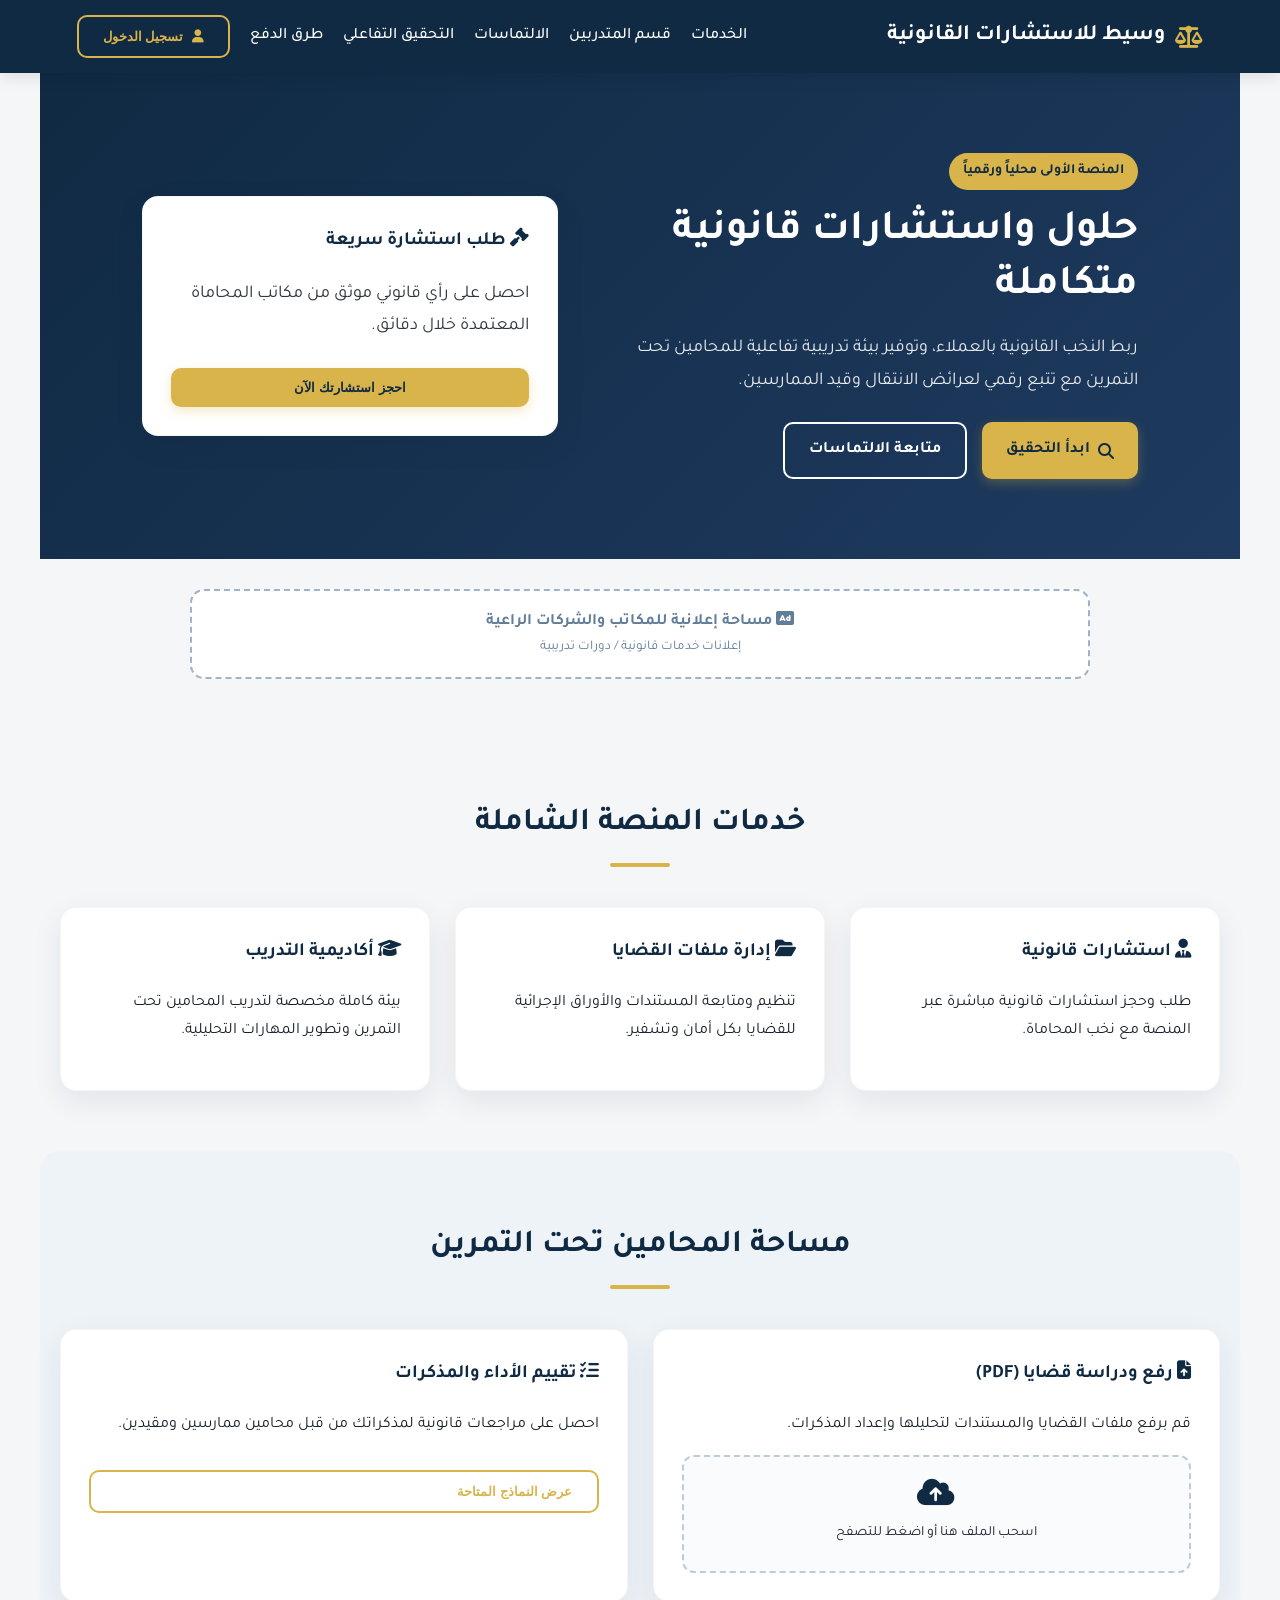
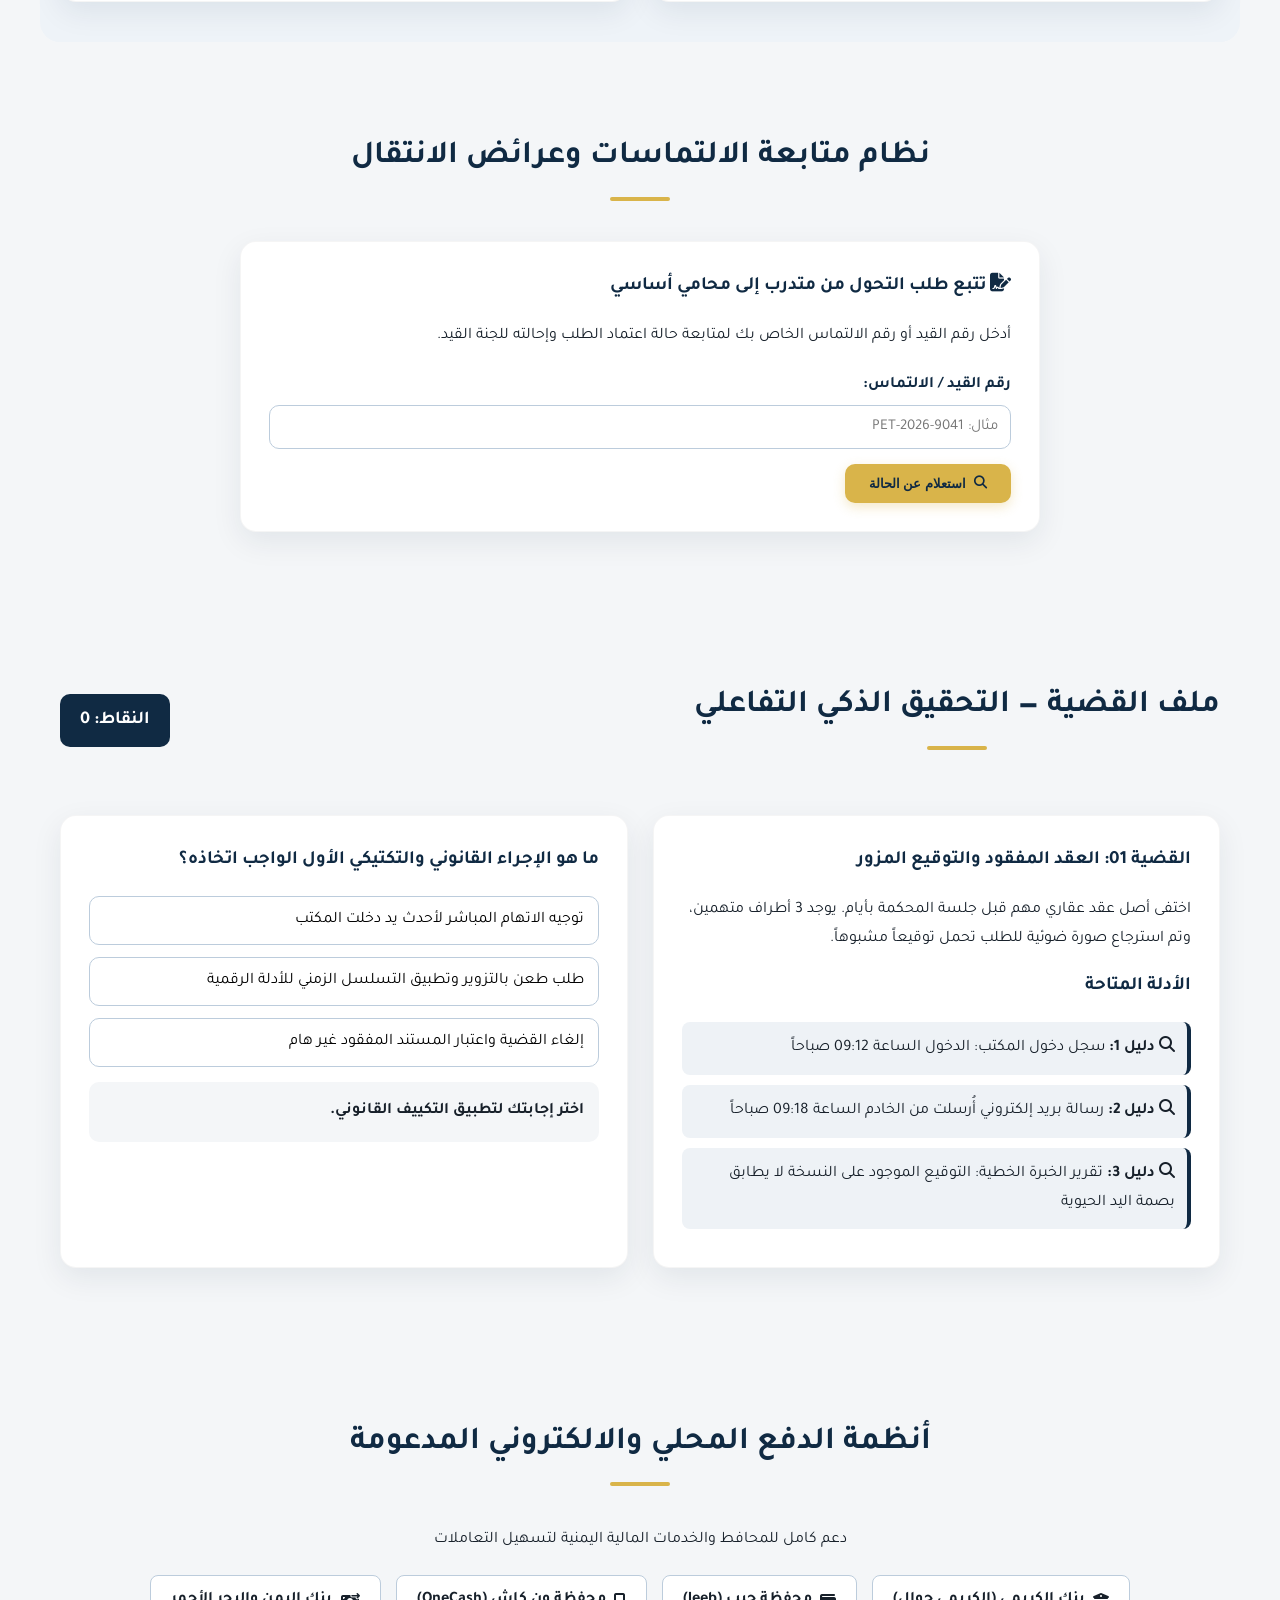
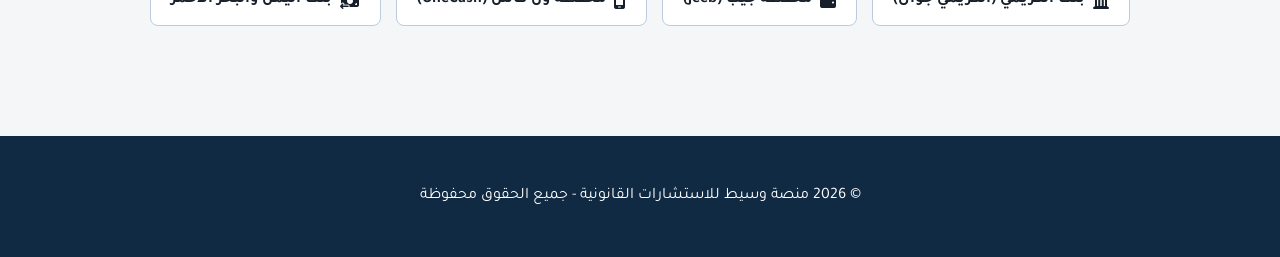
<file: index.html>
<!doctype html>
<html lang="ar" dir="rtl">
<head>
<meta charset="UTF-8">
<meta name="viewport" content="width=device-width, initial-scale=1.0">
<title>منصة وسيط للاستشارات القانونية والتطوير الرقمي</title>
<!-- Google Fonts & FontAwesome Icons -->
<link href="https://fonts.googleapis.com/css2?family=Tajawal:wght@400;500;700;800&display=swap" rel="stylesheet">
<link rel="stylesheet" href="https://cdnjs.cloudflare.com/ajax/libs/font-awesome/6.4.0/css/all.min.css">
<style>
:root {
  --primary: #102a43;
  --primary-hover: #0b1d30;
  --accent: #d9b44a;
  --accent-hover: #c4a13d;
  --bg-color: #f4f6f8;
  --card-bg: #ffffff;
  --text-main: #17202a;
  --text-muted: #627d98;
  --border-color: #bcccdc;
  --shadow: 0 10px 30px rgba(16, 42, 67, 0.08);
}

* {
  box-sizing: border-box;
}

body {
  margin: 0;
  font-family: 'Tajawal', Tahoma, Arial, sans-serif;
  background: var(--bg-color);
  color: var(--text-main);
  line-height: 1.8;
}

/* Header & Nav */
header {
  background: var(--primary);
  color: white;
  padding: 15px 6%;
  display: flex;
  justify-content: space-between;
  align-items: center;
  position: sticky;
  top: 0;
  z-index: 100;
  box-shadow: 0 4px 15px rgba(0,0,0,0.1);
}

header b {
  font-size: 22px;
  display: flex;
  align-items: center;
  gap: 10px;
}

header b i {
  color: var(--accent);
}

nav {
  display: flex;
  gap: 20px;
  align-items: center;
  flex-wrap: wrap;
}

nav a {
  color: white;
  text-decoration: none;
  font-weight: 500;
  transition: color 0.3s;
}

nav a:hover {
  color: var(--accent);
}

/* Dynamic Buttons */
.btn {
  border: 0;
  border-radius: 10px;
  padding: 12px 24px;
  background: var(--accent);
  color: var(--primary);
  font-weight: bold;
  cursor: pointer;
  text-decoration: none;
  display: inline-flex;
  align-items: center;
  gap: 8px;
  transition: all 0.3s ease;
  box-shadow: 0 4px 12px rgba(217, 180, 74, 0.3);
}

.btn:hover {
  background: var(--accent-hover);
  transform: translateY(-2px);
}

.btn-outline {
  background: transparent;
  border: 2px solid var(--accent);
  color: var(--accent);
  box-shadow: none;
}

.btn-outline:hover {
  background: var(--accent);
  color: var(--primary);
}

.badge {
  background: var(--accent);
  color: var(--primary);
  padding: 6px 14px;
  border-radius: 20px;
  font-weight: bold;
  font-size: 14px;
  display: inline-block;
}

/* Hero Section */
.hero {
  padding: 80px 8%;
  display: grid;
  grid-template-columns: 1.3fr 1fr;
  gap: 40px;
  background: linear-gradient(135deg, var(--primary) 0%, #1e3a5f 100%);
  color: white;
  align-items: center;
}

.hero h1 {
  font-size: 42px;
  margin: 15px 0;
  line-height: 1.3;
}

.hero p {
  font-size: 18px;
  opacity: 0.9;
  margin-bottom: 25px;
}

/* Cards & Grid */
section {
  max-width: 1200px;
  margin: auto;
  padding: 60px 20px;
}

h2 {
  font-size: 32px;
  color: var(--primary);
  text-align: center;
  margin-bottom: 40px;
  position: relative;
}

h2::after {
  content: '';
  display: block;
  width: 60px;
  height: 4px;
  background: var(--accent);
  margin: 10px auto 0;
  border-radius: 2px;
}

.cards {
  display: grid;
  grid-template-columns: repeat(auto-fit, minmax(300px, 1fr));
  gap: 25px;
}

.card {
  background: var(--card-bg);
  border-radius: 16px;
  padding: 28px;
  box-shadow: var(--shadow);
  border: 1px solid rgba(0,0,0,0.04);
  transition: transform 0.3s ease;
}

.card:hover {
  transform: translateY(-5px);
}

.card h3 {
  margin-top: 0;
  color: var(--primary);
}

/* Interactive Modules */
.game-head {
  display: flex;
  justify-content: space-between;
  align-items: center;
  margin-bottom: 25px;
}

.score {
  background: var(--primary);
  color: white;
  padding: 10px 20px;
  border-radius: 10px;
  font-size: 18px;
  font-weight: bold;
}

.game {
  display: grid;
  grid-template-columns: 1fr 1fr;
  gap: 25px;
}

.evidence div {
  padding: 12px;
  background: #eef2f6;
  border-radius: 8px;
  margin: 10px 0;
  border-right: 4px solid var(--primary);
}

.choice {
  display: block;
  width: 100%;
  margin: 12px 0;
  padding: 14px;
  border: 1px solid var(--border-color);
  background: white;
  border-radius: 10px;
  text-align: right;
  cursor: pointer;
  font-size: 16px;
  font-family: inherit;
  transition: all 0.2s ease;
}

.choice:hover {
  background: #eef3f7;
  border-color: var(--primary);
}

.feedback {
  min-height: 60px;
  padding: 15px;
  margin-top: 15px;
  background: #f4f6f8;
  border-radius: 10px;
  font-weight: bold;
}

/* Petition Tracker & Form Controls */
.form-group {
  margin-bottom: 15px;
}

.form-group label {
  display: block;
  font-weight: bold;
  margin-bottom: 5px;
  color: var(--primary);
}

.form-control {
  width: 100%;
  padding: 12px;
  border: 1px solid var(--border-color);
  border-radius: 10px;
  font-family: inherit;
  font-size: 15px;
}

.form-control:focus {
  outline: none;
  border-color: var(--primary);
}

.tracker-result {
  margin-top: 15px;
  padding: 15px;
  background: #eef9f1;
  border-right: 5px solid #2e7d32;
  border-radius: 8px;
  font-weight: bold;
  color: #1b5e20;
}

/* Modals & Social Login */
.modal {
  display: none;
  position: fixed;
  top: 0;
  left: 0;
  width: 100%;
  height: 100%;
  background: rgba(0,0,0,0.6);
  z-index: 1000;
  justify-content: center;
  align-items: center;
  backdrop-filter: blur(4px);
}

.modal-content {
  background: white;
  padding: 40px;
  border-radius: 20px;
  width: 100%;
  max-width: 440px;
  position: relative;
  box-shadow: 0 20px 40px rgba(0,0,0,0.2);
}

.close-modal {
  position: absolute;
  top: 15px;
  left: 20px;
  font-size: 24px;
  cursor: pointer;
  color: var(--text-muted);
}

.social-btns {
  display: flex;
  flex-direction: column;
  gap: 15px;
  margin-top: 25px;
}

.social-btn {
  display: flex;
  align-items: center;
  justify-content: center;
  gap: 12px;
  padding: 12px;
  border-radius: 10px;
  border: 1px solid var(--border-color);
  font-weight: bold;
  cursor: pointer;
  background: white;
  font-family: inherit;
  transition: background 0.2s;
}

.social-btn.google { color: #db4437; border-color: #db4437; }
.social-btn.google:hover { background: #fce8e6; }
.social-btn.facebook { color: #4267B2; border-color: #4267B2; }
.social-btn.facebook:hover { background: #e8f0fe; }

/* Upload & Form Controls */
.upload-zone {
  border: 2px dashed var(--border-color);
  padding: 20px;
  text-align: center;
  border-radius: 12px;
  background: #fafbfc;
  cursor: pointer;
}

.upload-zone:hover {
  border-color: var(--primary);
}

.payment-gateways {
  display: flex;
  gap: 15px;
  justify-content: center;
  flex-wrap: wrap;
  margin-top: 20px;
}

.payment-card {
  border: 1px solid var(--border-color);
  padding: 10px 20px;
  border-radius: 8px;
  font-weight: bold;
  background: white;
  display: flex;
  align-items: center;
  gap: 8px;
}

.ad {
  max-width: 900px;
  min-height: 90px;
  margin: 30px auto;
  border: 2px dashed #9fb3c8;
  border-radius: 14px;
  background: white;
  display: flex;
  flex-direction: column;
  align-items: center;
  justify-content: center;
  color: var(--text-muted);
}

.hidden { display: none !important; }

footer {
  text-align: center;
  background: var(--primary);
  color: white;
  padding: 30px;
  margin-top: 50px;
}

@media(max-width:760px) {
  .hero, .game, .cards { grid-template-columns: 1fr; }
  header { flex-direction: column; gap: 15px; }
  .hero h1 { font-size: 30px; }
}
</style>
</head>
<body>

<!-- Header -->
<header>
<b><i class="fa-solid fa-scale-balanced"></i> وسيط للاستشارات القانونية</b>
<nav>
<a href="#services">الخدمات</a>
<a href="#trainee">قسم المتدربين</a>
<a href="#petitions">الالتماسات</a>
<a href="#game">التحقيق التفاعلي</a>
<a href="#payments">طرق الدفع</a>
<button class="btn btn-outline" id="userBtn" onclick="openAuthModal()"><i class="fa-solid fa-user"></i> تسجيل الدخول</button>
</nav>
</header>

<main>
<!-- Hero -->
<section class="hero">
<div>
<span class="badge">المنصة الأولى محلياً ورقمياً</span>
<h1>حلول واستشارات قانونية متكاملة</h1>
<p>ربط النخب القانونية بالعملاء، وتوفير بيئة تدريبية تفاعلية للمحامين تحت التمرين مع تتبع رقمي لعرائض الانتقال وقيد الممارسين.</p>
<div style="display: flex; gap: 15px;">
  <a class="btn" href="#game"><i class="fa-solid fa-magnifying-glass"></i> ابدأ التحقيق</a>
  <a class="btn btn-outline" style="color:white; border-color:white;" href="#petitions">متابعة الالتماسات</a>
</div>
</div>
<div class="card" style="color: var(--text-main);">
<h3><i class="fa-solid fa-gavel"></i> طلب استشارة سريعة</h3>
<p>احصل على رأي قانوني موثق من مكاتب المحاماة المعتمدة خلال دقائق.</p>
<button class="btn" style="width:100%; justify-content:center;" onclick="openAuthModal()">احجز استشارتك الآن</button>
</div>
</section>

<!-- Ad Banner -->
<div class="ad">
<strong><i class="fa-solid fa-rectangle-ad"></i> مساحة إعلانية للمكاتب والشركات الراعية</strong>
<small>إعلانات خدمات قانونية / دورات تدريبية</small>
</div>

<!-- Services -->
<section id="services">
<h2>خدمات المنصة الشاملة</h2>
<div class="cards">
<div class="card">
<h3><i class="fa-solid fa-user-tie"></i> استشارات قانونية</h3>
<p>طلب وحجز استشارات قانونية مباشرة عبر المنصة مع نخب المحاماة.</p>
</div>
<div class="card">
<h3><i class="fa-solid fa-folder-open"></i> إدارة ملفات القضايا</h3>
<p>تنظيم ومتابعة المستندات والأوراق الإجرائية للقضايا بكل أمان وتشفير.</p>
</div>
<div class="card">
<h3><i class="fa-solid fa-graduation-cap"></i> أكاديمية التدريب</h3>
<p>بيئة كاملة مخصصة لتدريب المحامين تحت التمرين وتطوير المهارات التحليلية.</p>
</div>
</div>
</section>

<!-- Trainee Module (خاص بالمحامين تحت التمرين) -->
<section id="trainee" style="background: #eef3f8; border-radius: 20px; padding: 40px 20px;">
<h2>مساحة المحامين تحت التمرين</h2>
<div class="cards">
<div class="card">
<h3><i class="fa-solid fa-file-arrow-up"></i> رفع ودراسة قضايا (PDF)</h3>
<p>قم برفع ملفات القضايا والمستندات لتحليلها وإعداد المذكرات.</p>
<div class="upload-zone" onclick="alert('يرجى تسجيل الدخول لرفع الملفات إلى خادم المنصة')">
  <i class="fa-solid fa-cloud-arrow-up" style="font-size: 30px; color: var(--primary);"></i>
  <p style="font-size: 14px; margin: 5px 0;">اسحب الملف هنا أو اضغط للتصفح</p>
</div>
</div>
<div class="card">
<h3><i class="fa-solid fa-list-check"></i> تقييم الأداء والمذكرات</h3>
<p>احصل على مراجعات قانونية لمذكراتك من قبل محامين ممارسين ومقيدين.</p>
<button class="btn btn-outline" style="width: 100%; margin-top: 15px;">عرض النماذج المتاحة</button>
</div>
</div>
</section>

<!-- New Section: Petitions & Transition (نظام متابعة الالتماسات وعرائض الانتقال) -->
<section id="petitions">
<h2>نظام متابعة الالتماسات وعرائض الانتقال</h2>
<div class="card" style="max-width: 800px; margin: auto;">
  <h3><i class="fa-solid fa-file-signature"></i> تتبع طلب التحول من متدرب إلى محامي أساسي</h3>
  <p>أدخل رقم القيد أو رقم الالتماس الخاص بك لمتابعة حالة اعتماد الطلب وإحالته للجنة القيد.</p>
  
  <div class="form-group" style="margin-top: 20px;">
    <label>رقم القيد / الالتماس:</label>
    <input type="text" id="petitionInput" class="form-control" placeholder="مثال: PET-2026-9041">
  </div>
  <button class="btn" onclick="trackPetition()"><i class="fa-solid fa-magnifying-glass"></i> استعلام عن الحالة</button>
  
  <div id="trackerResult" class="tracker-result hidden">
    <!-- Result displayed dynamically -->
  </div>
</div>
</section>

<!-- Interactive Game -->
<section id="game">
<div class="game-head">
<h2>ملف القضية — التحقيق الذكي التفاعلي</h2>
<div class="score">النقاط: <span id="score">0</span></div>
</div>
<div class="game">
<div class="card">
<h3 id="caseTitle">القضية</h3>
<p id="caseText">جاري تحميل القضية...</p>
<h3>الأدلة المتاحة</h3>
<div id="evidence" class="evidence"></div>
</div>
<div class="card">
<h3 id="question">السؤال التحليلي</h3>
<div id="choices"></div>
<div id="feedback" class="feedback">اختر إجابتك لتطبيق التكييف القانوني.</div>
<button id="nextButton" class="btn hidden" style="margin-top: 15px;">القضية التالية <i class="fa-solid fa-arrow-left"></i></button>
</div>
</div>
</section>

<!-- Payment Options -->
<section id="payments">
<h2>أنظمة الدفع المحلي والالكتروني المدعومة</h2>
<p style="text-align: center;">دعم كامل للمحافط والخدمات المالية اليمنية لتسهيل التعاملات</p>
<div class="payment-gateways">
  <div class="payment-card"><i class="fa-solid fa-building-columns"></i> بنك الكريمي (الكريمي جوال)</div>
  <div class="payment-card"><i class="fa-solid fa-wallet"></i> محفظة جيب (Jeeb)</div>
  <div class="payment-card"><i class="fa-solid fa-mobile-screen"></i> محفظة ون كاش (OneCash)</div>
  <div class="payment-card"><i class="fa-solid fa-money-bill-transfer"></i> بنك اليمن والبحر الأحمر</div>
</div>
</section>

</main>

<!-- Auth Modal (تسجيل الدخول عبر Google وفيس بوك) -->
<div class="modal" id="authModal">
<div class="modal-content">
<span class="close-modal" onclick="closeAuthModal()">&times;</span>
<h3 style="text-align: center; color: var(--primary); margin-bottom: 10px;">تسجيل الدخول إلى المنصة</h3>
<p style="text-align: center; color: var(--text-muted); font-size: 14px;">اختر وسيلة الدخول للوصول لحسابك</p>

<div class="social-btns">
  <button class="social-btn google" onclick="loginSocial('Google')">
    <i class="fa-brands fa-google"></i> المتابعة بواسطة Google
  </button>
  <button class="social-btn facebook" onclick="loginSocial('Facebook')">
    <i class="fa-brands fa-facebook-f"></i> المتابعة بواسطة Facebook
  </button>
</div>

<div style="text-align: center; margin-top: 20px; font-size: 12px; color: var(--text-muted);">
  تسجيلك للدخول يعني موافقتك على شروط الاستخدام وسياسة الخصوصية للمنصة.
</div>
</div>
</div>

<footer>
<p>© 2026 منصة وسيط للاستشارات القانونية - جميع الحقوق محفوظة</p>
</footer>

<script>
// Cases Data
const cases = [
  {
    title: "القضية 01: العقد المفقود والتوقيع المزور",
    text: "اختفى أصل عقد عقاري مهم قبل جلسة المحكمة بأيام. يوجد 3 أطراف متهمين، وتم استرجاع صورة ضوئية للطلب تحمل توقيعاً مشبوهاً.",
    evidence: [
      "سجل دخول المكتب: الدخول الساعة 09:12 صباحاً",
      "رسالة بريد إلكتروني أُرسلت من الخادم الساعة 09:18 صباحاً",
      "تقرير الخبرة الخطية: التوقيع الموجود على النسخة لا يطابق بصمة اليد الحيوية"
    ],
    question: "ما هو الإجراء القانوني والتكتيكي الأول الواجب اتخاذه؟",
    choices: [
      "توجيه الاتهام المباشر لأحدث يد دخلت المكتب",
      "طلب طعن بالتزوير وتطبيق التسلسل الزمني للأدلة الرقمية",
      "إلغاء القضية واعتبار المستند المفقود غير هام"
    ],
    correct: 1,
    explain: "إجراء صحيح! الطعن بالتزوير واستخدام الأدلة الرقمية والزمنية هو السبيل القانوني المعتمد لإثبات حقيقة المستند."
  },
  {
    title: "القضية 02: الشاهد المتناقض وتناقض الإفادات",
    text: "شاهد في قضية تجارية ادعى عدم وجوده في مجلس العقد، ولكن توجد إشعار استلام بنكي يحمل توقيعه بنفس التاريخ.",
    evidence: [
      "إفادة الشاهد المكتوبة أمام النيابة",
      "سجل الاستقبال والحركات المالية للبنك",
      "رسالة هاتفية مؤرخة وموثقة من شركة الاتصالات"
    ],
    question: "كيف تتعامل مع الشاهد أمام هيئة المحكمة؟",
    choices: [
      "طلب تجريح الشاهد ومواجهته بالمستندات الكتابية والمؤرخة",
      "تجاهل شهادته والاعتماد على الكلام الشفهي",
      "الموافقة على شهادته ودعمها"
    ],
    correct: 0,
    explain: "أحسنت! الإثبات الكتابي يعلو على الشهادة الشفهية، ومواجهة الشاهد بالتناقض تجرح في مصداقية شهادته."
  }
];

let currentCase = 0;
let score = 0;
let answered = false;

// DOM Elements
const scoreElement = document.getElementById("score");
const caseTitle = document.getElementById("caseTitle");
const caseText = document.getElementById("caseText");
const evidence = document.getElementById("evidence");
const question = document.getElementById("question");
const choices = document.getElementById("choices");
const feedback = document.getElementById("feedback");
const nextButton = document.getElementById("nextButton");
const authModal = document.getElementById("authModal");
const userBtn = document.getElementById("userBtn");

function loadCase() {
  const current = cases[currentCase];
  answered = false;
  caseTitle.textContent = current.title;
  caseText.textContent = current.text;
  question.textContent = current.question;
  
  evidence.innerHTML = "";
  current.evidence.forEach((item, index) => {
    const div = document.createElement("div");
    div.innerHTML = "<i class='fa-solid fa-magnifying-glass'></i> <strong>دليل " + (index + 1) + ":</strong> " + item;
    evidence.appendChild(div);
  });

  choices.innerHTML = "";
  current.choices.forEach((choice, index) => {
    const button = document.createElement("button");
    button.className = "choice";
    button.textContent = choice;
    button.onclick = function() { checkAnswer(index); };
    choices.appendChild(button);
  });

  feedback.textContent = "اختر إجابتك لتطبيق التكييف القانوني.";
  nextButton.classList.add("hidden");
}

function checkAnswer(answer) {
  if(answered) return;
  answered = true;
  const current = cases[currentCase];
  
  if(answer === current.correct) {
    score += 100;
    scoreElement.textContent = score;
    feedback.style.color = "#2e7d32";
    feedback.textContent = "✅ تحليل قانوني سليم! (+100 نقطة) - " + current.explain;
  } else {
    feedback.style.color = "#c62828";
    feedback.textContent = "❌ تكييف خاطئ. " + current.explain;
  }
  nextButton.classList.remove("hidden");
}

nextButton.onclick = function() {
  if(currentCase < cases.length - 1) {
    currentCase++;
    loadCase();
  } else {
    feedback.style.color = "var(--primary)";
    feedback.textContent = "🎉 التهاني! أنجزت جميع القضايا المتاحة في هذه الجلسة التدريبية. مجموع النقاط: " + score;
    nextButton.classList.add("hidden");
  }
};

// Petition Tracker Function
function trackPetition() {
  const inputVal = document.getElementById('petitionInput').value.trim();
  const resultDiv = document.getElementById('trackerResult');
  
  if(!inputVal) {
    resultDiv.style.background = "#fce8e6";
    resultDiv.style.borderRightColor = "#db4437";
    resultDiv.style.color = "#c62828";
    resultDiv.innerHTML = "⚠️ الرجاء إدخال رقم القيد أو الالتماس الصحيح.";
    resultDiv.classList.remove('hidden');
    return;
  }
  
  resultDiv.style.background = "#eef9f1";
  resultDiv.style.borderRightColor = "#2e7d32";
  resultDiv.style.color = "#1b5e20";
  resultDiv.innerHTML = `✅ حالة الالتماس (${inputVal}): <strong>تمت إحالة الطلب إلى لجنة قيد وترقية المحامين، والملف في مرحلة المراجعة النهائية للاستاصال بصفة محامي أساسي.</strong>`;
  resultDiv.classList.remove('hidden');
}

// Auth Functions
function openAuthModal() {
  authModal.style.display = "flex";
}

function closeAuthModal() {
  authModal.style.display = "none";
}

function loginSocial(provider) {
  closeAuthModal();
  userBtn.innerHTML = `<i class="fa-solid fa-user-check"></i> مرحباً (عبر ${provider})`;
  userBtn.style.background = "#2e7d32";
  userBtn.style.borderColor = "#2e7d32";
  userBtn.style.color = "white";
  alert(`تم تسجيل الدخول بنجاح عبر حساب ${provider}!`);
}

// Window click to close modal
window.onclick = function(event) {
  if (event.target == authModal) {
    closeAuthModal();
  }
}

// Init
loadCase();
</script>
</body>
</html>
</file>
